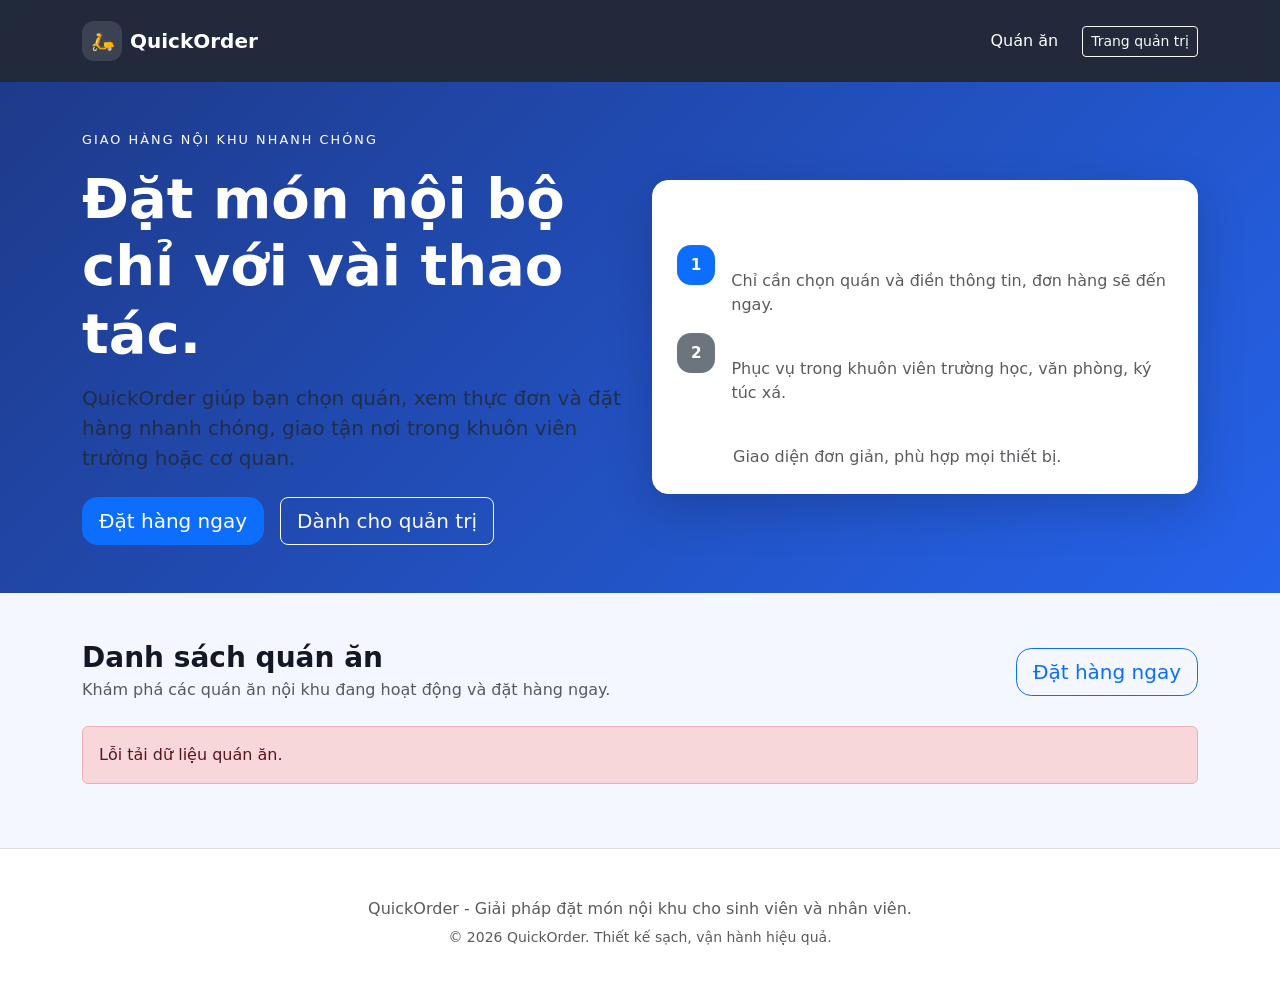
<file: DNU_FE_Nhom_11-main/Index.html>
<!DOCTYPE html>
<html lang="en">
<head>
    <meta charset="UTF-8">
    <meta name="viewport" content="width=device-width, initial-scale=1.0">
    <title>QuickOrder</title>
    <link href="https://cdn.jsdelivr.net/npm/bootstrap@5.3.0/dist/css/bootstrap.min.css" rel="stylesheet">
    <link href="CSS/style.css" rel="stylesheet">
</head>
<body>
    <nav class="navbar navbar-expand-lg navbar-dark navbar-glass py-3">
        <div class="container">
            <a class="navbar-brand d-flex align-items-center" href="#">
                <span class="brand-mark">🛵</span>
                <span class="ms-2 fw-semibold">QuickOrder</span>
            </a>
            <button class="navbar-toggler" type="button" data-bs-toggle="collapse" data-bs-target="#navbarNav" aria-controls="navbarNav" aria-expanded="false" aria-label="Toggle navigation">
                <span class="navbar-toggler-icon"></span>
            </button>
            <div class="collapse navbar-collapse" id="navbarNav">
                <ul class="navbar-nav ms-auto align-items-center">
                    <li class="nav-item me-3">
                        <a class="nav-link text-white" href="#restaurants">Quán ăn</a>
                    </li>
                    <li class="nav-item">
                        <a class="btn btn-outline-light btn-sm" href="admin.html">Trang quản trị</a>
                    </li>
                </ul>
            </div>
        </div>
    </nav>

    <header class="hero-section py-5">
        <div class="container">
            <div class="row align-items-center">
                <div class="col-lg-6">
                    <p class="eyebrow text-uppercase text-soft mb-3">Giao hàng nội khu nhanh chóng</p>
                    <h1 class="display-4 fw-bold mb-3">Đặt món nội bộ chỉ với vài thao tác.</h1>
                    <p class="lead text-muted mb-4">QuickOrder giúp bạn chọn quán, xem thực đơn và đặt hàng nhanh chóng, giao tận nơi trong khuôn viên trường hoặc cơ quan.</p>
                    <div class="d-flex flex-column flex-sm-row gap-3">
                        <button class="btn btn-primary btn-lg" data-bs-toggle="modal" data-bs-target="#orderModal">Đặt hàng ngay</button>
                        <a href="admin.html" class="btn btn-outline-light btn-lg">Dành cho quản trị</a>
                    </div>
                </div>
                <div class="col-lg-6 mt-5 mt-lg-0">
                    <div class="hero-card p-4 rounded-4 shadow-lg bg-white border border-1 border-white">
                        <h5 class="mb-3">Tại sao chọn QuickOrder?</h5>
                        <ul class="list-unstyled mb-0">
                            <li class="d-flex align-items-start mb-3">
                                <span class="badge feature-badge bg-primary me-3">1</span>
                                <div>
                                    <strong>Đặt nhanh</strong>
                                    <p class="mb-0 text-muted">Chỉ cần chọn quán và điền thông tin, đơn hàng sẽ đến ngay.</p>
                                </div>
                            </li>
                            <li class="d-flex align-items-start mb-3">
                                <span class="badge feature-badge bg-secondary me-3">2</span>
                                <div>
                                    <strong>Ưu tiên nội bộ</strong>
                                    <p class="mb-0 text-muted">Phục vụ trong khuôn viên trường học, văn phòng, ký túc xá.</p>
                                </div>
                            </li>
                            <li class="d-flex align-items-start">
                                <span class="badge feature-badge bg-accent me-3">3</span>
                                <div>
                                    <strong>Trực quan</strong>
                                    <p class="mb-0 text-muted">Giao diện đơn giản, phù hợp mọi thiết bị.</p>
                                </div>
                            </li>
                        </ul>
                    </div>
                </div>
            </div>
        </div>
    </header>

    <main class="container my-5">
        <section id="restaurants" class="mb-5">
            <div class="d-flex flex-column flex-md-row justify-content-between align-items-start align-items-md-center mb-4 gap-3">
                <div>
                    <h2 class="section-title mb-1">Danh sách quán ăn</h2>
                    <p class="text-muted mb-0">Khám phá các quán ăn nội khu đang hoạt động và đặt hàng ngay.</p>
                </div>
                <button type="button" class="btn btn-outline-primary btn-lg" data-bs-toggle="modal" data-bs-target="#orderModal">Đặt hàng ngay</button>
            </div>
            <div class="row g-4" id="restaurant-list"></div>
        </section>
    </main>

    <footer class="footer py-5 border-top">
        <div class="container text-center">
            <p class="mb-1 text-muted">QuickOrder - Giải pháp đặt món nội khu cho sinh viên và nhân viên.</p>
            <small class="text-muted">© 2026 QuickOrder. Thiết kế sạch, vận hành hiệu quả.</small>
        </div>
    </footer>

    <div class="modal fade" id="orderModal" tabindex="-1" aria-labelledby="orderModalLabel" aria-hidden="true">
        <div class="modal-dialog modal-dialog-centered">
            <div class="modal-content rounded-4 shadow-lg border-0">
                <div class="modal-header border-0">
                    <div>
                        <h5 class="modal-title" id="orderModalLabel">Đặt hàng</h5>
                        <p class="text-muted mb-0">Nhập thông tin để chúng tôi giao nhanh nhất.</p>
                    </div>
                    <button type="button" class="btn-close" data-bs-dismiss="modal" aria-label="Close"></button>
                </div>
                <div class="modal-body">
                    <form id="orderForm">
                        <div class="form-floating mb-3">
                            <input type="text" class="form-control" id="customerName" placeholder="Tên của bạn">
                            <label for="customerName">Tên</label>
                        </div>
                        <div class="form-floating mb-3">
                            <input type="tel" class="form-control" id="customerPhone" placeholder="Số điện thoại">
                            <label for="customerPhone">Số điện thoại</label>
                        </div>
                        <div class="form-floating mb-3">
                            <input type="text" class="form-control" id="customerAddress" placeholder="Địa chỉ nhận hàng">
                            <label for="customerAddress">Địa chỉ</label>
                        </div>
                        <input type="hidden" id="selectedRestaurantId">
                        <div class="mb-3">
                            <label class="form-label fw-semibold">Chọn món ăn</label>
                            <div id="menu-items-container" class="border rounded p-3" style="max-height: 300px; overflow-y: auto;">
                                <p class="text-muted text-center">Chọn nhà hàng để xem menu</p>
                            </div>
                        </div>
                        <div class="d-flex justify-content-between align-items-center p-2 bg-light rounded">
                            <span class="fw-semibold">Tổng tiền:</span>
                            <span id="total-price" class="h5 mb-0">0đ</span>
                        </div>
                    </form>
                </div>
                <div class="modal-footer border-0 pt-0">
                    <button type="button" class="btn btn-outline-secondary" data-bs-dismiss="modal">Hủy</button>
                    <button type="submit" form="orderForm" class="btn btn-primary">Gửi đơn</button>
                </div>
            </div>
        </div>
    </div>

    <script src="https://code.jquery.com/jquery-3.7.0.min.js"></script>
    <script src="https://cdn.jsdelivr.net/npm/bootstrap@5.3.0/dist/js/bootstrap.bundle.min.js"></script>
    <script src="JS/API.js"></script>
    <script src="JS/utils.js"></script>
    <script src="JS/main.js"></script>
</body>
</html>
</file>
<file: DNU_FE_Nhom_11-main/CSS/style.css>
:root {
    --primary-color: #2363eb;
    --secondary-color: #38bdf8;
    --accent-color: #f59e0b;
    --background-color: #f4f7ff;
    --surface-color: #ffffff;
    --text-main: #121827;
    --text-muted-color: #64748b;
    --border-color: rgba(148, 163, 184, 0.16);
}

* {
    box-sizing: border-box;
}

body {
    margin: 0;
    min-height: 100vh;
    font-family: "Inter", "Segoe UI", system-ui, -apple-system, BlinkMacSystemFont, "Helvetica Neue", Arial, sans-serif;
    background-color: var(--background-color);
    color: var(--text-main);
}

.navbar-glass {
    background: rgba(15, 23, 42, 0.92);
    backdrop-filter: blur(12px);
}

.navbar-brand,
.navbar-nav .nav-link {
    color: #ffffff !important;
}
.navbar-brand .brand-mark {
    display: inline-flex;
    align-items: center;
    justify-content: center;
    width: 2.5rem;
    height: 2.5rem;
    border-radius: 12px;
    background: rgba(255, 255, 255, 0.12);
}

.hero-section {
    background: linear-gradient(135deg, #1e3a8a 0%, #2563eb 100%);
    color: #ffffff;
}

.hero-section .hero-card {
    border: none;
    background: rgba(255, 255, 255, 0.96);
}

.hero-section .feature-badge {
    width: 2.5rem;
    height: 2.5rem;
    border-radius: 14px;
    font-size: 0.95rem;
    display: inline-flex;
    align-items: center;
    justify-content: center;
}

.eyebrow {
    letter-spacing: 0.16em;
    font-size: 0.8rem;
}

.section-title {
    font-size: 1.75rem;
    font-weight: 700;
}

.nav-link:hover {
    color: #dbeafe !important;
}

.card,
.order-summary-card,
.hero-card,
.modal-content {
    border-radius: 1.5rem;
}

.card {
    border: 1px solid var(--border-color);
    transition: transform 0.25s ease, box-shadow 0.25s ease, border-color 0.25s ease;
}

.card:hover,
.card:focus-within,
.order-summary-card:hover {
    transform: translateY(-5px);
    box-shadow: 0 22px 40px rgba(14, 25, 51, 0.09);
    border-color: rgba(35, 99, 235, 0.18);
}

.restaurant-card {
    min-height: 100%;
    display: flex;
    flex-direction: column;
    overflow: hidden;
}

.restaurant-card img {
    height: 220px;
    object-fit: cover;
}

.restaurant-card .card-body {
    display: flex;
    flex-direction: column;
}

.restaurant-card .btn {
    border-radius: 0.95rem;
}

.btn-primary,
.btn-outline-primary {
    border-radius: 0.95rem;
}

.order-summary-card {
    background: linear-gradient(180deg, rgba(255, 255, 255, 0.98), rgba(249, 250, 251, 0.98));
    border: 1px solid rgba(148, 163, 184, 0.16);
}

.table-hover tbody tr:hover {
    background-color: rgba(56, 189, 248, 0.08);
}

.table-responsive {
    border-radius: 1.5rem;
    overflow: hidden;
}

#new-order-toast {
    min-width: 260px;
    border-radius: 1rem;
    box-shadow: 0 18px 40px rgba(15, 23, 42, 0.14);
}

.footer {
    background: #ffffff;
}

.footer p,
.footer small {
    color: var(--text-muted-color);
}

.form-control,
.form-select {
    border-radius: 1rem;
}

.form-floating>label {
    padding: 0.85rem 1rem;
}

.form-floating .form-control,
.form-floating .form-select {
    padding: 1.5rem 1rem 0.75rem;
}

@media (max-width: 767.98px) {
    .hero-section {
        padding-top: 4rem;
        padding-bottom: 4rem;
    }
    .hero-card {
        padding: 2rem;
    }
}
</file>
